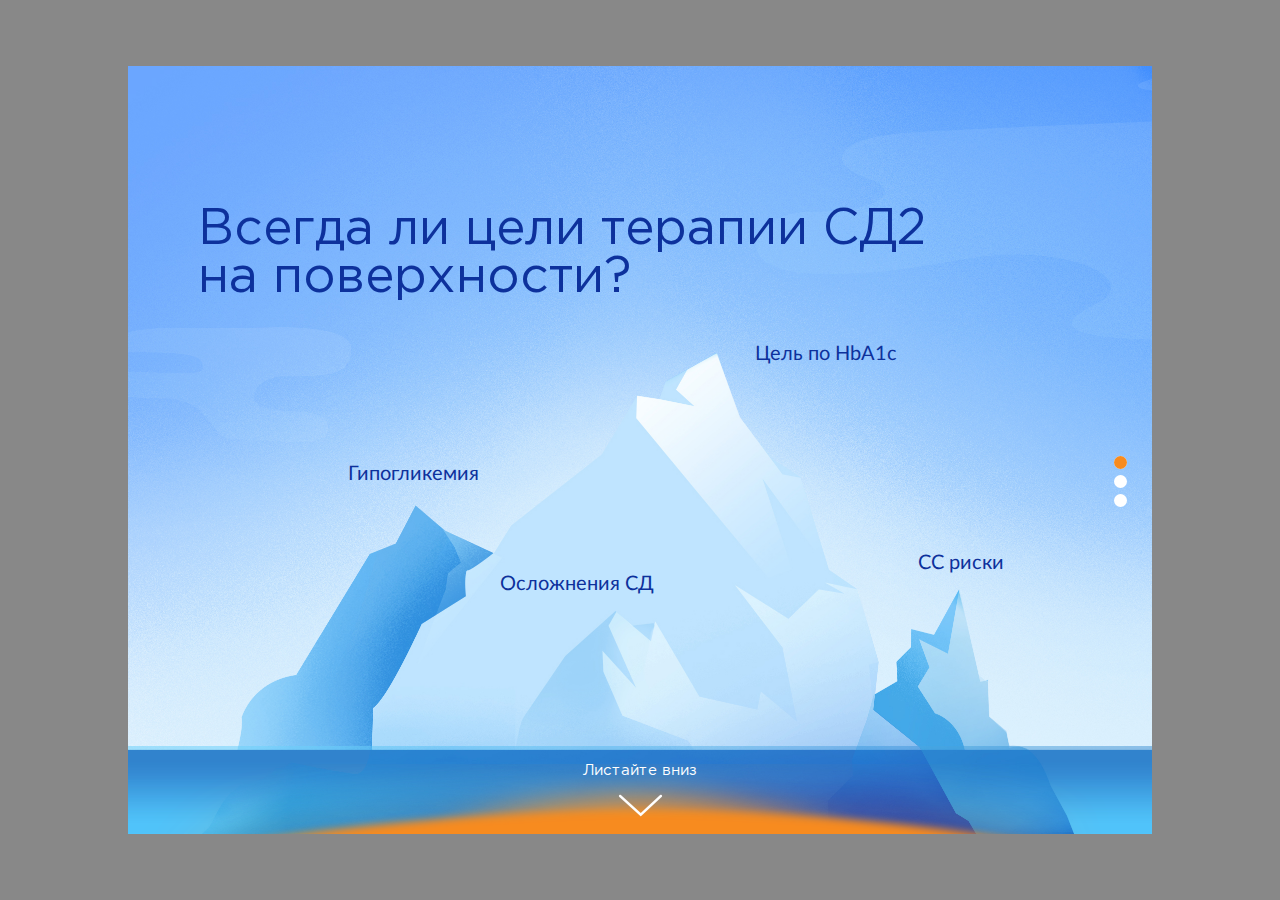
<file: onpoint/index.html>
<!DOCTYPE html>
<html lang="ru">
<head>
  <meta charset="UTF-8">
  <title>Onpoint - тестовое задание</title>
  <link rel="stylesheet" href="css/main.css">
  <link rel="icon" href="img/icon.png" type="image/x-icon">
</head>
<body class="frame-wrapper">
  <div class="frame" id="frame">
    <div class="content" id="content">
      <section id="iceberg" class="iceberg">
        <h1 class="iceberg__title">
          Всегда ли цели терапии СД2 на поверхности?
        </h1>
        <ul class="icberg-tips">
          <li class="icberg-tip">
            <div class="icberg-tip__alert icberg-tip__alert_hba1c alert">
            </div>
            <p class="icberg-tip__name icberg-tip__name_hba1c">
              Цель по HbA1c
            </p>
          </li>
          <li class="icberg-tip">
            <div class="icberg-tip__alert icberg-tip__alert_hypoglycemia alert">
            </div>
            <p class="icberg-tip__name icberg-tip__name_hypoglycemia">
              Гипогликемия
            </p>
          </li>
          <li class="icberg-tip">
            <div class="icberg-tip__alert icberg-tip__alert_risks alert">
            </div>
            <p class="icberg-tip__name icberg-tip__name_risks">
              СС риски
            </p>
          </li>
          <li class="icberg-tip">
            <div class="icberg-tip__alert icberg-tip__alert_complications alert">
            </div>
            <p class="icberg-tip__name icberg-tip__name_complications">
              Осложнения СД
            </p>
          </li>
        </ul>
      </section>    
      <section id="ice-keel" class="ice-keel">
        <h2 class="ice-keel__title parallax__layer parallax__layer_base">
          Основа терапии — патогенез СД2
        </h2>
        <div id="ice-keel__parallaxed" class="ice-keel__parallaxed"></div>
      </section>
      <section id="history" class="history">
        <div id="slider">
          <div class="history__item history__item_1988 slide">
            <h3 class="history__title">
              Звенья патогенеза СД2
            </h3>
            <h4 class="slide__label">
              1988
            </h4>
            <img src="img/bg-slider-1988.png" alt="" class="history__img">
          </div>
          <div class="history__item history__item_2009 slide">
            <h3 class="history__title">
              Смертельный октет
            </h3>
            <h4 class="slide__label">
              2009
            </h4>
            <img src="img/bg-slider-2009.png" alt="" class="history__img">
          </div>
          <div class="history__item history__item_2016 slide">
            <h3 class="history__title">
              Звенья патогенеза СД2
            </h3>
            <h4 class="slide__label">
              2016
            </h4>
            <img src="img/bg-slider-2016.png" alt="" class="history__img">
          </div>
        </div>
      </section>  
    </div>
    <div id="scroll-down" class="scroll-down">
      Листайте вниз
    </div>
  </div>
</body>
<script src="js/main.js"></script>
</html>
</file>
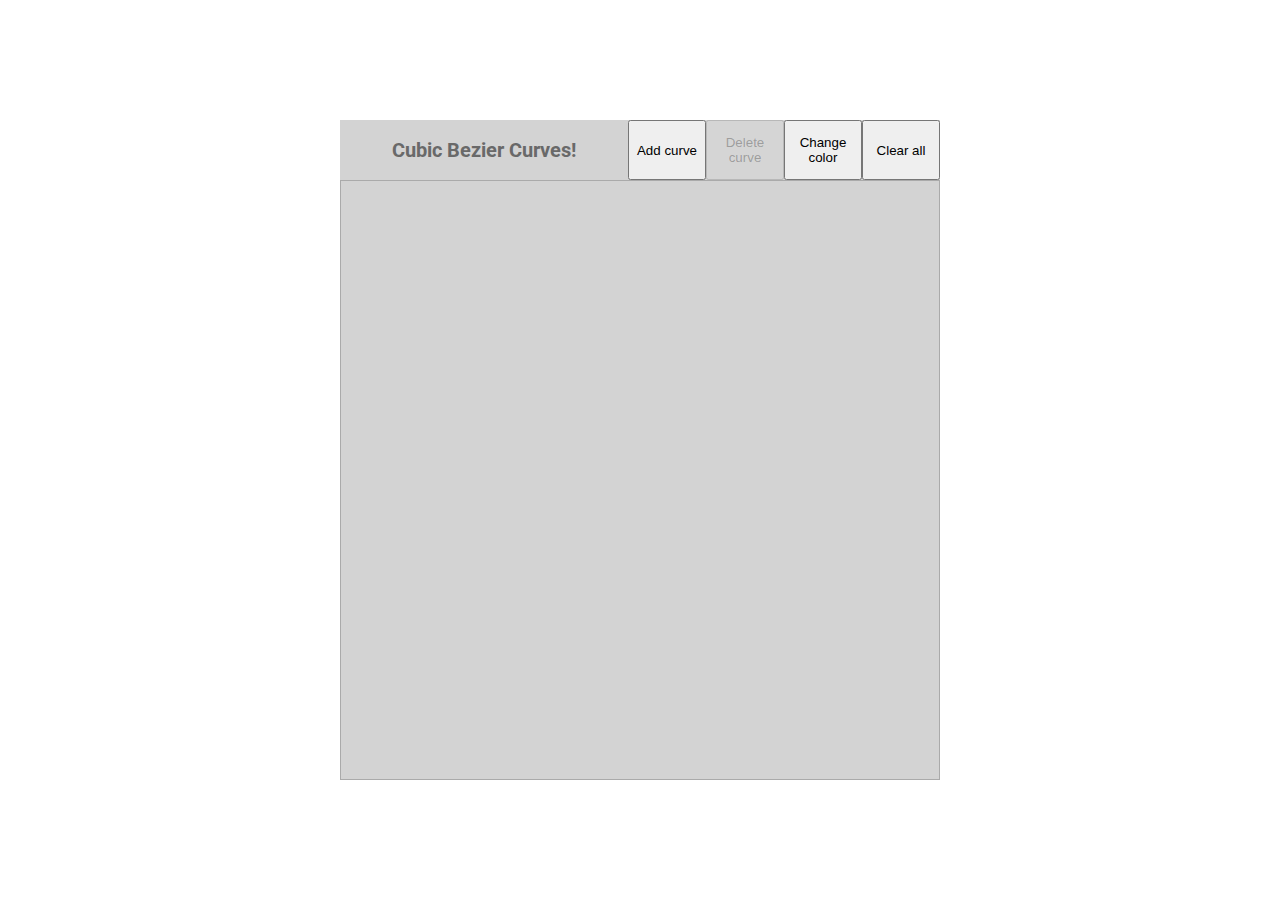
<file: triumph/index.html>
<!DOCTYPE html>
<html lang="en">
<head>
  <meta charset="UTF-8">
  <title>Triumph - Bézier curve</title>
  <link href="https://fonts.googleapis.com/css?family=Roboto:400,700&display=swap&subset=cyrillic" rel="stylesheet">
  <link rel="stylesheet" href="css/main.css">
</head>
<body>
  <div class="container-wrapper">
    <div class="contaner">
      <header id="header" class="header">
        <h1 class="header__title">
          Cubic Bezier Curves!
        </h1>
      </header>
      <svg id="bezierCanvas">
        <g id="templates">
          <path id="path-template" d="M -100, -100 C -100, -100, -100, -100, -100, -100" stroke="red" stroke-width="4" fill="none" stroke-linecap="round"/>
          <line id="line-template" x1="-100" y1="-100" x2="-100" y2="-100" stroke="black" stroke-width="1" stroke-linecap="round"/>
          <circle id="circle-template" cx="-100" cy="-100" r="5" stroke="black" stroke-width="1" fill="red" />
        </g>
      </svg>
    </div>
  </div>   
</body>
<script src="js/cubicBezierCurve.js"></script>
<script src="js/main.js"></script>
</html>
</file>
<file: onpoint/css/main.css>
@font-face{font-family:GothamPro;src:url(../fonts/GothamPro.eot);src:url(../fonts/GothamPro.eot?iefix) format("eot"),url(../fonts/GothamPro.woff) format("woff"),url(../fonts/GothamPro.ttf) format("truetype");font-weight:400;font-style:normal}@font-face{font-family:GothamPro;src:url(../fonts/GothamPro-Light.eot);src:url(../fonts/GothamPro-Light.eot?iefix) format("eot"),url(../fonts/GothamPro-Light.woff) format("woff"),url(../fonts/GothamPro-Light.ttf) format("truetype");font-weight:300;font-style:normal}@font-face{font-family:Lato;src:url(../fonts/Lato-Regular.eot);src:url(../fonts/Lato-Regular.eot?iefix) format("eot"),url(../fonts/Lato-Regular.woff) format("woff"),url(../fonts/Lato-Regular.woff2) format("woff2"),url(../fonts/Lato-Regular.ttf) format("truetype");font-weight:400;font-style:normal}@font-face{font-family:Lato;src:url(../fonts/Lato-Medium.eot);src:url(../fonts/Lato-Medium.eot?iefix) format("eot"),url(../fonts/Lato-Medium.woff) format("woff"),url(../fonts/Lato-Medium.woff2) format("woff2"),url(../fonts/Lato-Medium.ttf) format("truetype");font-weight:500;font-style:normal}@font-face{font-family:Lato;src:url(../fonts/Lato-Semibold.eot);src:url(../fonts/Lato-Semibold.eot?iefix) format("eot"),url(../fonts/Lato-Semibold.woff) format("woff"),url(../fonts/Lato-Semibold.woff2) format("woff2"),url(../fonts/Lato-Semibold.ttf) format("truetype");font-weight:600;font-style:normal}@font-face{font-family:Lato;src:url(../fonts/Lato-Bold.eot);src:url(../fonts/Lato-Bold.eot?iefix) format("eot"),url(../fonts/Lato-Bold.woff) format("woff"),url(../fonts/Lato-Bold.woff2) format("woff2"),url(../fonts/Lato-Bold.ttf) format("truetype");font-weight:700;font-style:normal}.pagination{position:absolute;right:25px;--bullet-size:13px}.pagination__bullet{position:relative;cursor:pointer;margin:6px 0;background:#fff}.pagination__bullet,.pagination__bullet:after{display:block;width:var(--bullet-size,13px);height:var(--bullet-size,13px);border-radius:100%}.pagination__bullet:after{content:"";position:absolute;top:0;left:0;background:#f78b1f;transition:opacity 1s ease;opacity:0}.pagination__bullet_active:after{opacity:1}.slide{width:var(--frame-width,1024px);height:var(--frame-height,768px);--line-width:640px;--line-height:12px}.slider__nav{position:absolute;padding-bottom:30px;left:192px;bottom:0}.slider__line{background:#435063}.slider__line,.slider__progress{width:var(--line-width,640px);height:var(--line-height,12px)}.slider__progress{margin-right:auto;margin-top:calc(0px - var(--line-height, 12px));background:#d1eaff}.slider__cursor{position:relative;cursor:pointer;width:1px;height:var(--line-height,12px)}.slider__cursor-thumb{top:0;left:320px;margin-top:-32px;margin-left:-22px;width:44px;height:56px;background:url(../modules/slider/slider-cursor.png);background-size:cover}.slider__positions{position:relative;font-size:20px;padding-top:20px;font-family:GothamPro;margin-top:60px}.slider__positions-item{position:absolute;text-align:center;bottom:0;font-weight:300}.slide__label{display:none}.alert__wave{position:absolute;width:1em;height:1em;top:.5em;left:.5em;margin-left:-.5em;margin-top:-.5em;border-radius:100%;border:1px solid rgba(255,24,63,0);-webkit-animation:alert 4s cubic-bezier(.215,.61,.355,1) infinite;animation:alert 4s cubic-bezier(.215,.61,.355,1) infinite}.alert__wave:nth-child(2){-webkit-animation-delay:-1s;animation-delay:-1s}.alert__wave:nth-child(3){-webkit-animation-delay:-2s;animation-delay:-2s}.alert__wave:nth-child(4){-webkit-animation-delay:-3s;animation-delay:-3s}@-webkit-keyframes alert{0%{border:1px solid rgba(255,24,63,0);background:rgba(242,149,43,.9);transform:scale(.1)}50%{border-color:rgba(255,24,63,.8);background-color:rgba(242,149,43,.4)}to{border-color:#ff183f;background-color:rgba(242,149,43,.1);transform:scale(1)}}@keyframes alert{0%{border:1px solid rgba(255,24,63,0);background:rgba(242,149,43,.9);transform:scale(.1)}50%{border-color:rgba(255,24,63,.8);background-color:rgba(242,149,43,.4)}to{border-color:#ff183f;background-color:rgba(242,149,43,.1);transform:scale(1)}}:root{--frame-width:1024px;--frame-height:768px}*{outline:none}body{color:#fff;background:#888;font-family:Lato}body,div,section{margin:0;padding:0}div,section{box-sizing:border-box}li,ul{display:block}h1,h2,h3,h4,li,ul{margin:0;padding:0}h1,h2,h3,h4{font-family:GothamPro}section{height:var(--frame-height,768px);width:100%}.frame-wrapper{width:100vw;height:100vh;display:flex;justify-content:center;align-items:center}.frame{width:var(--frame-width,1024px);height:var(--frame-height,768px);margin:0;padding:0}.content{background:url(../img/bg-main.jpg) top no-repeat;background-size:cover}.iceberg{position:relative;color:#0d319c}.iceberg__title{display:block;width:750px;padding-left:70px;padding-top:140px;font-weight:400;font-size:50px;text-align:left}.icberg-tip{font-weight:400}.icberg-tip__alert{position:absolute}.icberg-tip__alert_hba1c{left:564px;top:262px;font-size:50px}.icberg-tip__alert_hypoglycemia{left:273px;top:426px;font-size:30px}.icberg-tip__alert_risks{left:822px;top:516px;font-size:16px}.icberg-tip__alert_complications{left:480px;top:536px;font-size:16px}.icberg-tip__name{font-size:20px;position:absolute;margin:0}.icberg-tip__name_hba1c{left:627px;top:276px}.icberg-tip__name_hypoglycemia{left:220px;top:396px}.icberg-tip__name_risks{left:790px;top:485px}.icberg-tip__name_complications{left:372px;top:506px}.ice-keel{position:relative}.ice-keel__title{display:block;width:600px;margin:0 auto;padding-top:250px;font-weight:300;font-size:50px;text-align:center}.ice-keel__parallaxed{position:absolute;width:var(--frame-width,1024px);height:var(--frame-height,768px);top:0;left:0;background-image:url(../img/bg-parallaxed.png);background-size:cover}.history,.history__item{position:relative}.history__img{position:absolute;top:0;left:0;width:var(--frame-width,1024px);height:var(--frame-height,768px)}.history__title{font-weight:400;font-size:30px;padding-left:80px;padding-top:110px}.scroll-down{position:absolute;cursor:pointer;color:#fff;font-family:GothamPro;font-size:15px;text-align:center;width:var(--frame-width,1024px);height:70px;bottom:0;background:url(../img/bg-scroll-down.png) bottom no-repeat;background-size:cover;--transition-time:.2s;transition:opacity var(--transition-time,.2s) ease;transition:display var(--transition-time,.2s) step-end;opacity:1}
/*# sourceMappingURL=[data-uri] */
</file>
<file: triumph/css/main.css>
* {
  outline: none; }

body {
  color: #000;
  margin: 0;
  padding: 0;
  font-family: 'Roboto', sans-serif; }

div, svg, h1, button {
  box-sizing: border-box;
  margin: 0;
  padding: 0; }

.container-wrapper {
  width: 100vw;
  height: 100vh;
  display: flex;
  justify-content: center;
  align-items: center; }

.contaner {
  width: 600px;
  height: 660px;
  background: lightgray; }

.header {
  width: 100%;
  height: 60px;
  display: flex;
  justify-content: space-between; }

.header__title {
  font-size: 20px;
  font-weight: 700;
  text-align: center;
  color: dimgrey;
  width: 360px;
  height: 60px;
  line-height: 60px; }

.controls {
  display: flex; }

.controls__button {
  position: relative;
  display: block;
  width: 78px;
  height: 60px; }

svg {
  width: 600px;
  height: 600px;
  background: lightgray;
  border: 1px solid #aaa; }

path {
  cursor: move; }

circle {
  cursor: grab; }

.palette {
  position: absolute;
  top: 60px;
  left: 0;
  width: 100%;
  background: #fff; }

.palette__color {
  height: 20px;
  border: 1px solid #000;
  margin: 10px; }
</file>
